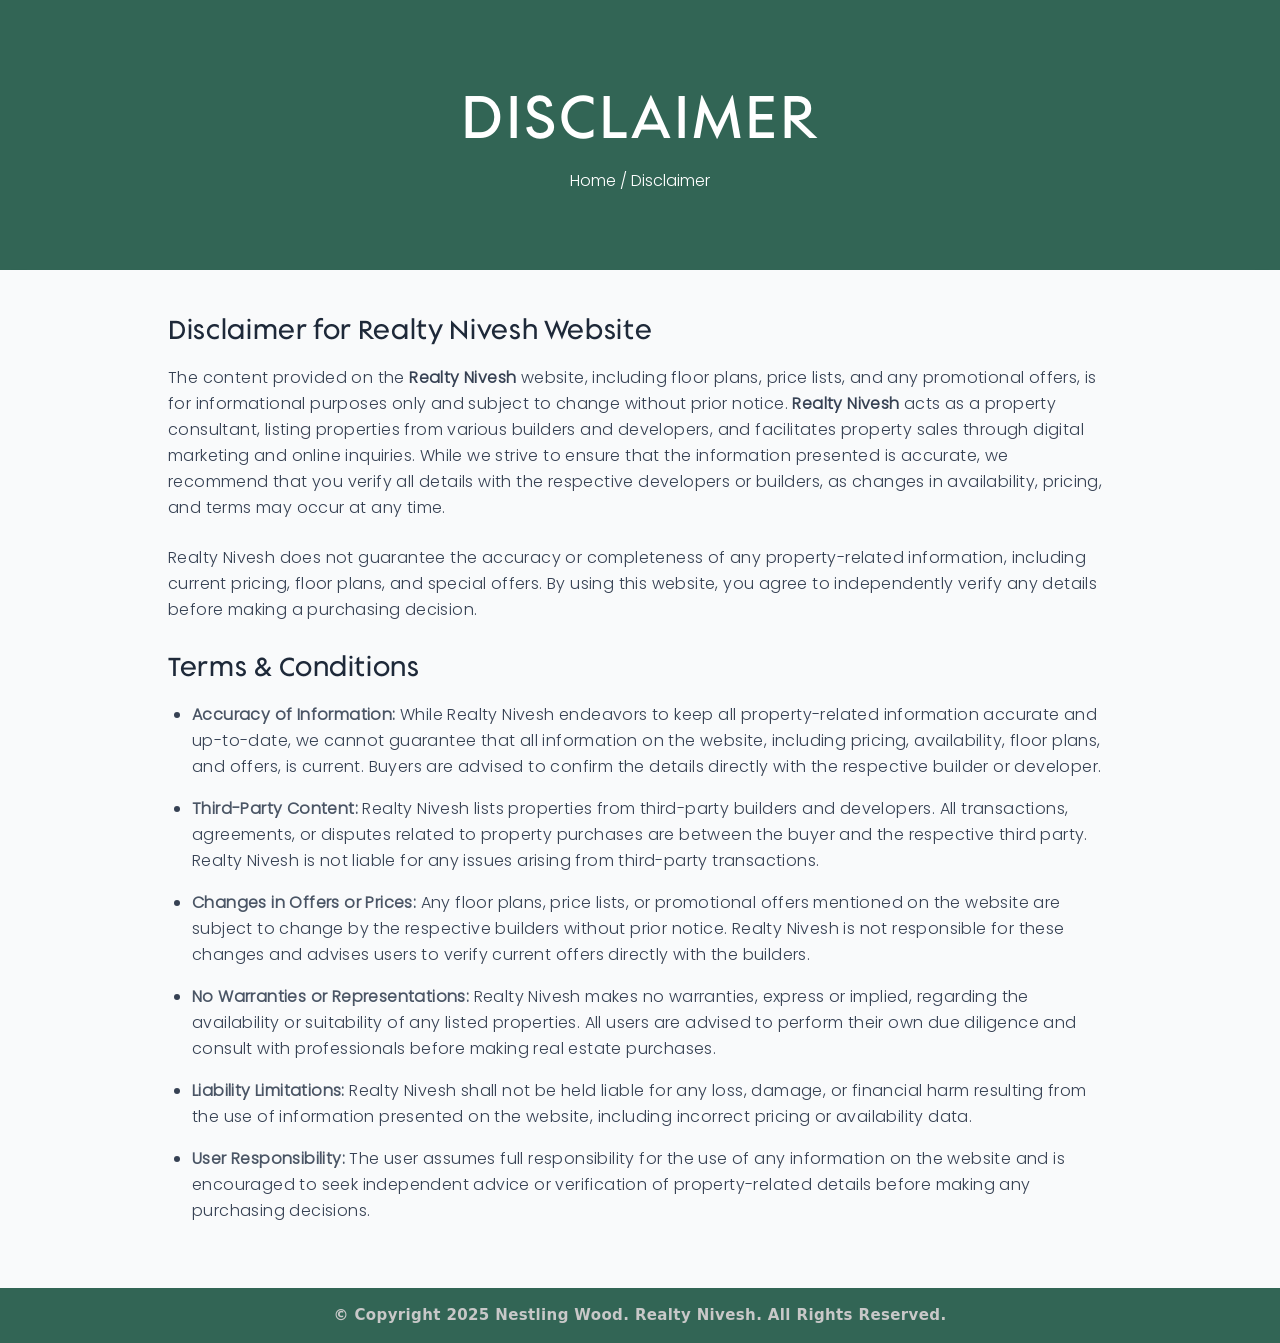
<file: disclaimer.html>
<!DOCTYPE html>
<html lang="en">
<head>
    <meta charset="UTF-8">
    <meta name="viewport" content="width=device-width, initial-scale=1.0">
    <link href="./src/output.css" rel="stylesheet">
    <link rel="stylesheet" href="./src/style.css">
    <title>Nestling Woods</title>
    <link rel="icon" type="image/nesting-woods-icon" href="./public/nestingFav.ico">

</head>
<body>
    <!-- header -->
    <header class="bg-theme text-white h-[20vh] md:h-[30vh] flex items-center justify-center">
      <div class="text-center">
          <h1 class="mx-3 py-2 text-[22px] bxxs:text-2xl xs:text-3xl cxs:text-4xl md:text-5xl lg:text-6xl font-supera600 uppercase tracking-wider">Disclaimer</h1>
          <nav class="mt-4">
              <ol class="flex justify-center space-x-1 xs:space-x-2 text-[9px] bxxs:text-[10px] cxs:text-xs md:text-sm lg:text-base font-poppins">
                  <li><a class="hover:underline" href="/">Home</a></li>
                  <li>/</li>
                  <li><a class="hover:underline capitalize" href="/disclaimer">disclaimer</a></li>
              </ol>
          </nav>
      </div>
    </header>
  
    <div class="w-full h-full bg-gray-50 shadow-lg">
      <div class="p-10 max-w-5xl mx-auto rounded-lg font-poppins">
          <h2 class="font-supera600 text-[26px] text-gray-800 mb-4 tracking-wide">Disclaimer for Realty Nivesh Website</h2>
          <p class="text-gray-700 text-base mb-6 leading-relaxed tracking-wide">
              The content provided on the <strong> Realty Nivesh</strong> website, including floor plans, price lists, and any promotional offers, is for informational purposes only and subject to change without prior notice.
              <strong>Realty Nivesh</strong> acts as a property consultant, listing properties from various builders and developers, and facilitates property sales through digital marketing and online inquiries. While we strive to ensure that
              the information presented is accurate, we recommend that you verify all details with the respective developers or builders, as changes in availability, pricing, and terms may occur at any time.
          </p>
          <p class="text-gray-700 text-base mb-6 leading-relaxed tracking-wide">
              Realty Nivesh does not guarantee the accuracy or completeness of any property-related information, including current pricing, floor plans, and special offers. By using this website, you agree to independently verify any details
              before making a purchasing decision.
          </p>
          <h3 class="font-supera600 text-[26px] text-gray-800 mb-4 tracking-wide">Terms &amp; Conditions</h3>
          <ul class="list-disc ml-6 space-y-4 text-gray-700 mb-6">
              <li class="leading-relaxed tracking-wide">
                  <strong class="font-semibold text-gray-600 mb-2">Accuracy of Information:</strong> While Realty Nivesh endeavors to keep all property-related information accurate and up-to-date, we cannot guarantee that all information on
                  the website, including pricing, availability, floor plans, and offers, is current. Buyers are advised to confirm the details directly with the respective builder or developer.
              </li>
              <li class="leading-relaxed tracking-wide">
                  <strong class="font-semibold text-gray-600 mb-2">Third-Party Content:</strong> Realty Nivesh lists properties from third-party builders and developers. All transactions, agreements, or disputes related to property purchases
                  are between the buyer and the respective third party. Realty Nivesh is not liable for any issues arising from third-party transactions.
              </li>
              <li class="leading-relaxed tracking-wide">
                  <strong class="font-semibold text-gray-600 mb-2">Changes in Offers or Prices:</strong> Any floor plans, price lists, or promotional offers mentioned on the website are subject to change by the respective builders without
                  prior notice. Realty Nivesh is not responsible for these changes and advises users to verify current offers directly with the builders.
              </li>
              <li class="leading-relaxed tracking-wide">
                  <strong class="font-semibold text-gray-600 mb-2">No Warranties or Representations:</strong> Realty Nivesh makes no warranties, express or implied, regarding the availability or suitability of any listed properties. All users
                  are advised to perform their own due diligence and consult with professionals before making real estate purchases.
              </li>
              <li class="leading-relaxed tracking-wide">
                  <strong class="font-semibold text-gray-600 mb-2">Liability Limitations:</strong> Realty Nivesh shall not be held liable for any loss, damage, or financial harm resulting from the use of information presented on the website,
                  including incorrect pricing or availability data.
              </li>
              <li class="leading-relaxed tracking-wide">
                  <strong class="font-semibold text-gray-600 mb-2">User Responsibility:</strong> The user assumes full responsibility for the use of any information on the website and is encouraged to seek independent advice or verification
                  of property-related details before making any purchasing decisions.
              </li>
          </ul>
      </div>
    </div>

    <footer class="bg-theme text-white py-4">
      <p class="text-center font-lato text-[#c8c8c8] tracking-wide font-bold text-[10px] cxs:text-[13px] sm:text-[10px] cmd:text-[13px] lg:text-[15px] capitalize">© Copyright 2025 Nestling Wood. Realty Nivesh. All Rights Reserved.</p>
    </footer>
  
  
</body>
<script src="./src/js/copyright.js"></script>
<script src="./src/js/scriptAmenities.js"></script>

</html>
</file>
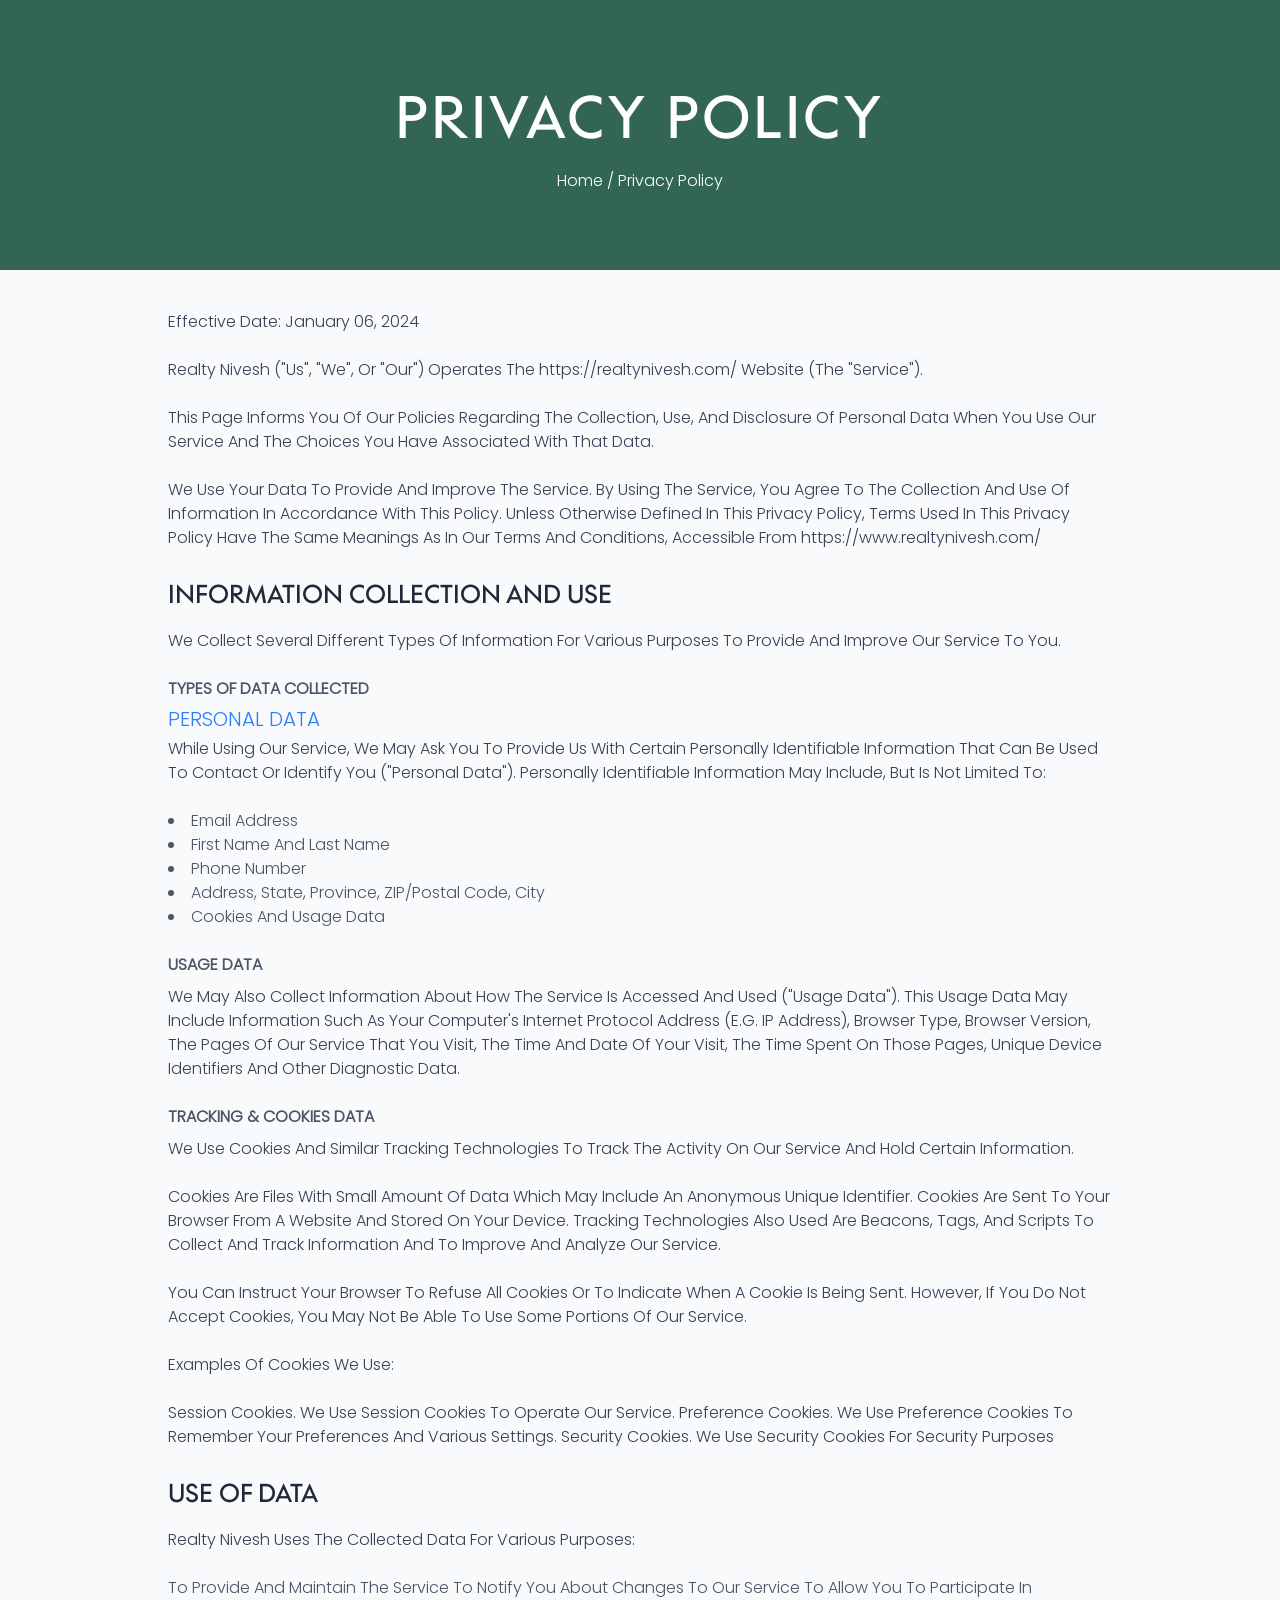
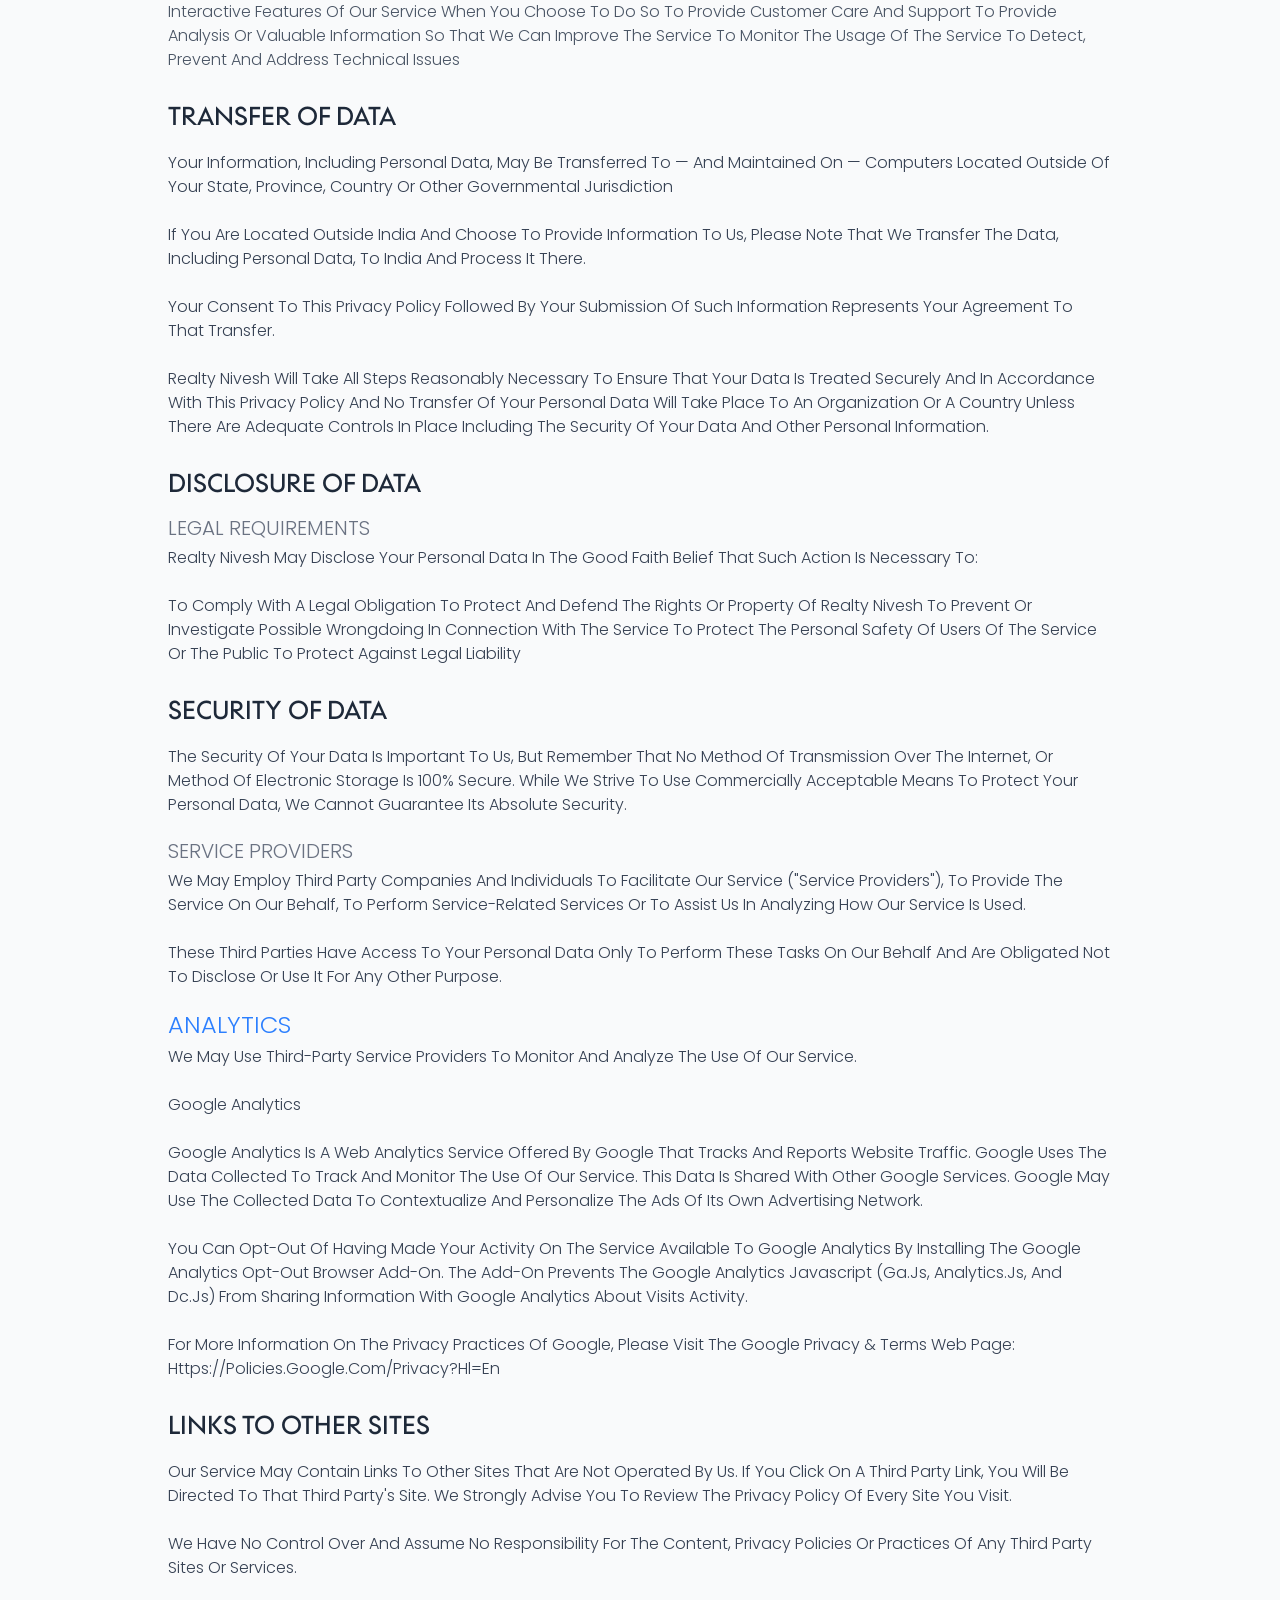
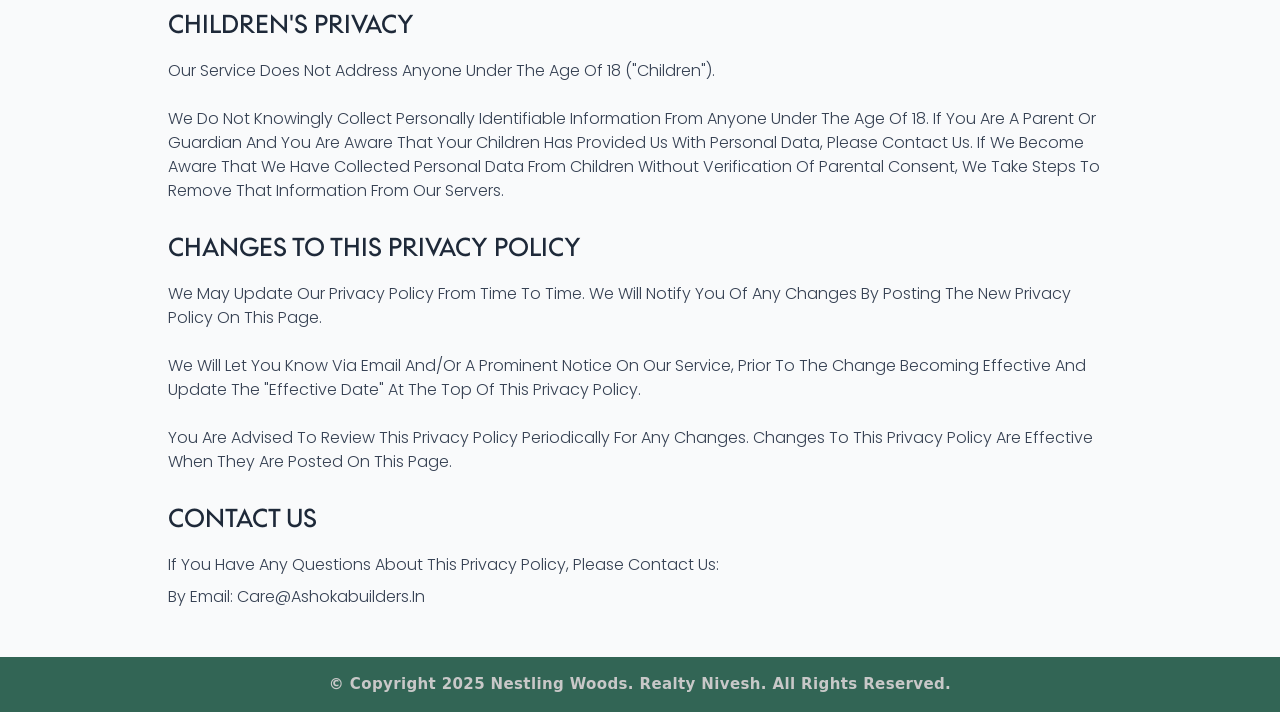
<file: privacy-policy.html>
<!DOCTYPE html>
<html lang="en">
<head>
    <meta charset="UTF-8">
    <meta name="viewport" content="width=device-width, initial-scale=1.0">
    <link href="./src/output.css" rel="stylesheet">
    <link rel="stylesheet" href="./src/style.css">
    <title>Nestling Woods</title>
    <link rel="icon" type="image/nesting-woods-icon" href="./public/nestingFav.ico">
</head>
<body>
    <!-- header -->
    <header class="bg-theme text-white h-[20vh] md:h-[30vh] flex items-center justify-center">
      <div class="text-center">
          <h1 class="mx-3 py-2 text-[22px] bxxs:text-2xl xs:text-3xl cxs:text-4xl md:text-5xl lg:text-6xl font-supera600 uppercase tracking-wider">Privacy Policy</h1>
          <nav class="mt-4">
              <ol class="flex justify-center space-x-1 xs:space-x-2 text-[9px] bxxs:text-[10px] cxs:text-xs md:text-sm lg:text-base font-poppins">
                  <li><a class="hover:underline" href="/">Home</a></li>
                  <li>/</li>
                  <li><a class="hover:underline capitalize" href="/privacy-policy">privacy policy</a></li>
              </ol>
          </nav>
      </div>
  </header>
  <div class="w-full h-full bg-gray-50 shadow-lg">
    <div class="p-10 max-w-5xl mx-auto rounded-lg font-poppins">
        <div class="terms-content">
            <p class="text-gray-700 text-base mb-6">Effective Date: January 06, 2024</p>
            <p class="text-gray-700 text-base mb-6">Realty Nivesh ("Us", "We", Or "Our") Operates The https://realtynivesh.com/ Website (The "Service").</p>
            <p class="text-gray-700 text-base mb-6">This Page Informs You Of Our Policies Regarding The Collection, Use, And Disclosure Of Personal Data When You Use Our Service And The Choices You Have Associated With That Data.</p>
            <p class="text-gray-700 text-base mb-6">
                We Use Your Data To Provide And Improve The Service. By Using The Service, You Agree To The Collection And Use Of Information In Accordance With This Policy. Unless Otherwise Defined In This Privacy Policy, Terms Used In
                This Privacy Policy Have The Same Meanings As In Our Terms And Conditions, Accessible From https://www.realtynivesh.com/
            </p>
            <h2 class="font-supera600 text-[26px] text-gray-800 mb-4">INFORMATION COLLECTION AND USE</h2>
            <p class="text-gray-700 text-base mb-6">We Collect Several Different Types Of Information For Various Purposes To Provide And Improve Our Service To You.</p>
            <h3 class="font-semibold text-gray-600 mb-2">TYPES OF DATA COLLECTED</h3>
            <h6 class="text-xl leading-[1] mb-2 text-blue-500 uppercase">PERSONAL DATA</h6>
            <p class="text-gray-700 mb-6">
                While Using Our Service, We May Ask You To Provide Us With Certain Personally Identifiable Information That Can Be Used To Contact Or Identify You ("Personal Data"). Personally Identifiable Information May Include, But Is
                Not Limited To:
            </p>
            <ul class="list-disc list-inside text-gray-600 mb-6">
                <li>Email Address</li>
                <li>First Name And Last Name</li>
                <li>Phone Number</li>
                <li>Address, State, Province, ZIP/Postal Code, City</li>
                <li>Cookies And Usage Data</li>
            </ul>
            <h3 class="font-semibold text-gray-600 mb-2">USAGE DATA</h3>
            <p class="text-gray-700 mb-6">
                We May Also Collect Information About How The Service Is Accessed And Used ("Usage Data"). This Usage Data May Include Information Such As Your Computer's Internet Protocol Address (E.G. IP Address), Browser Type, Browser
                Version, The Pages Of Our Service That You Visit, The Time And Date Of Your Visit, The Time Spent On Those Pages, Unique Device Identifiers And Other Diagnostic Data.
            </p>
            <h3 class="font-semibold text-gray-600 mb-2">TRACKING &amp; COOKIES DATA</h3>
            <p class="text-gray-700 mb-6">
                We Use Cookies And Similar Tracking Technologies To Track The Activity On Our Service And Hold Certain Information. <br />
                <br />
                Cookies Are Files With Small Amount Of Data Which May Include An Anonymous Unique Identifier. Cookies Are Sent To Your Browser From A Website And Stored On Your Device. Tracking Technologies Also Used Are Beacons, Tags, And
                Scripts To Collect And Track Information And To Improve And Analyze Our Service. <br />
                <br />
                You Can Instruct Your Browser To Refuse All Cookies Or To Indicate When A Cookie Is Being Sent. However, If You Do Not Accept Cookies, You May Not Be Able To Use Some Portions Of Our Service. <br />
                <br />
                Examples Of Cookies We Use: <br />
                <br />
                Session Cookies. We Use Session Cookies To Operate Our Service. Preference Cookies. We Use Preference Cookies To Remember Your Preferences And Various Settings. Security Cookies. We Use Security Cookies For Security Purposes
                <br />
            </p>
            <h2 class="font-supera600 text-[26px] text-gray-800 mb-4">USE OF DATA</h2>
            <p class="text-gray-700 mb-6">Realty Nivesh Uses The Collected Data For Various Purposes:</p>
            <p type="disc" class="list-disc list-inside text-gray-600 mb-6">
                To Provide And Maintain The Service To Notify You About Changes To Our Service To Allow You To Participate In Interactive Features Of Our Service When You Choose To Do So To Provide Customer Care And Support To Provide
                Analysis Or Valuable Information So That We Can Improve The Service To Monitor The Usage Of The Service To Detect, Prevent And Address Technical Issues
            </p>
            <h2 class="font-supera600 text-[26px] text-gray-800 mb-4">TRANSFER OF DATA</h2>
            <p class="text-gray-700 mb-6">Your Information, Including Personal Data, May Be Transferred To — And Maintained On — Computers Located Outside Of Your State, Province, Country Or Other Governmental Jurisdiction</p>
            <p class="text-gray-700 mb-6">If You Are Located Outside India And Choose To Provide Information To Us, Please Note That We Transfer The Data, Including Personal Data, To India And Process It There.</p>
            <p class="text-gray-700 mb-6">Your Consent To This Privacy Policy Followed By Your Submission Of Such Information Represents Your Agreement To That Transfer.</p>
            <p class="text-gray-700 mb-6">
                Realty Nivesh Will Take All Steps Reasonably Necessary To Ensure That Your Data Is Treated Securely And In Accordance With This Privacy Policy And No Transfer Of Your Personal Data Will Take Place To An Organization Or A
                Country Unless There Are Adequate Controls In Place Including The Security Of Your Data And Other Personal Information.
            </p>
            <h2 class="font-supera600 text-[26px] text-gray-800 mb-4">DISCLOSURE OF DATA</h2>
            <h6 class="text-xl leading-[1] mb-2 text-gray-500 uppercase">LEGAL REQUIREMENTS</h6>
            <p class="text-gray-700 mb-6">Realty Nivesh May Disclose Your Personal Data In The Good Faith Belief That Such Action Is Necessary To:</p>
            <p class="text-gray-700 mb-6">
                To Comply With A Legal Obligation To Protect And Defend The Rights Or Property Of Realty Nivesh To Prevent Or Investigate Possible Wrongdoing In Connection With The Service To Protect The Personal Safety Of Users Of The
                Service Or The Public To Protect Against Legal Liability
            </p>
            <h2 class="font-supera600 text-[26px] text-gray-800 mb-4">SECURITY OF DATA</h2>
            <p class="text-gray-700 mb-6">
                The Security Of Your Data Is Important To Us, But Remember That No Method Of Transmission Over The Internet, Or Method Of Electronic Storage Is 100% Secure. While We Strive To Use Commercially Acceptable Means To Protect
                Your Personal Data, We Cannot Guarantee Its Absolute Security.
            </p>
            <h6 class="text-xl leading-[1] mb-2 text-gray-500">SERVICE PROVIDERS</h6>
            <p class="text-gray-700 mb-6">
                We May Employ Third Party Companies And Individuals To Facilitate Our Service ("Service Providers"), To Provide The Service On Our Behalf, To Perform Service-Related Services Or To Assist Us In Analyzing How Our Service Is
                Used.
            </p>
            <p class="text-gray-700 mb-6">These Third Parties Have Access To Your Personal Data Only To Perform These Tasks On Our Behalf And Are Obligated Not To Disclose Or Use It For Any Other Purpose.</p>
            <h6 class="text-2xl leading-[1] mb-2 text-blue-500 uppercase">ANALYTICS</h6>
            <p class="text-gray-700 mb-6">We May Use Third-Party Service Providers To Monitor And Analyze The Use Of Our Service.</p>
            <p class="text-gray-700 mb-6">Google Analytics</p>
            <p class="text-gray-700 mb-6">
                Google Analytics Is A Web Analytics Service Offered By Google That Tracks And Reports Website Traffic. Google Uses The Data Collected To Track And Monitor The Use Of Our Service. This Data Is Shared With Other Google
                Services. Google May Use The Collected Data To Contextualize And Personalize The Ads Of Its Own Advertising Network.
            </p>
            <p class="text-gray-700 mb-6">
                You Can Opt-Out Of Having Made Your Activity On The Service Available To Google Analytics By Installing The Google Analytics Opt-Out Browser Add-On. The Add-On Prevents The Google Analytics Javascript (Ga.Js, Analytics.Js,
                And Dc.Js) From Sharing Information With Google Analytics About Visits Activity.
            </p>
            <p class="text-gray-700 mb-6">For More Information On The Privacy Practices Of Google, Please Visit The Google Privacy &amp; Terms Web Page: Https://Policies.Google.Com/Privacy?Hl=En</p>
            <h2 class="font-supera600 text-[26px] text-gray-800 mb-4">LINKS TO OTHER SITES</h2>
            <p class="text-gray-700 mb-6">
                Our Service May Contain Links To Other Sites That Are Not Operated By Us. If You Click On A Third Party Link, You Will Be Directed To That Third Party's Site. We Strongly Advise You To Review The Privacy Policy Of Every Site
                You Visit.
            </p>
            <p class="text-gray-700 mb-6">We Have No Control Over And Assume No Responsibility For The Content, Privacy Policies Or Practices Of Any Third Party Sites Or Services.</p>
            <h2 class="font-supera600 text-[26px] text-gray-800 mb-4">CHILDREN'S PRIVACY</h2>
            <p class="text-gray-700 mb-6">Our Service Does Not Address Anyone Under The Age Of 18 ("Children").</p>
            <p class="text-gray-700 mb-6">
                We Do Not Knowingly Collect Personally Identifiable Information From Anyone Under The Age Of 18. If You Are A Parent Or Guardian And You Are Aware That Your Children Has Provided Us With Personal Data, Please Contact Us. If
                We Become Aware That We Have Collected Personal Data From Children Without Verification Of Parental Consent, We Take Steps To Remove That Information From Our Servers.
            </p>
            <h2 class="font-supera600 text-[26px] text-gray-800 mb-4">CHANGES TO THIS PRIVACY POLICY</h2>
            <p class="text-gray-700 mb-6">We May Update Our Privacy Policy From Time To Time. We Will Notify You Of Any Changes By Posting The New Privacy Policy On This Page.</p>
            <p class="text-gray-700 mb-6">We Will Let You Know Via Email And/Or A Prominent Notice On Our Service, Prior To The Change Becoming Effective And Update The "Effective Date" At The Top Of This Privacy Policy.</p>
            <p class="text-gray-700 mb-6">You Are Advised To Review This Privacy Policy Periodically For Any Changes. Changes To This Privacy Policy Are Effective When They Are Posted On This Page.</p>
            <h2 class="font-supera600 text-[26px] text-gray-800 mb-4">CONTACT US</h2>
            <p class="text-gray-700 mb-2">If You Have Any Questions About This Privacy Policy, Please Contact Us:</p>
            <p class="text-gray-700 mb-2">By Email: Care@Ashokabuilders.In</p>
        </div>
    </div>
</div>
<footer class="bg-theme text-white py-4">
  <p class="text-center font-lato text-[#c8c8c8] tracking-wide font-bold text-[10px] cxs:text-[13px] sm:text-[10px] cmd:text-[13px] lg:text-[15px] capitalize">© Copyright 2025 Nestling Woods. Realty Nivesh. All Rights Reserved.</p>
</footer>

  
</body>
<script src="./src/js/scriptAmenities.js"></script>
<script src="./src/js/copyright.js"></script>

</html>
</file>
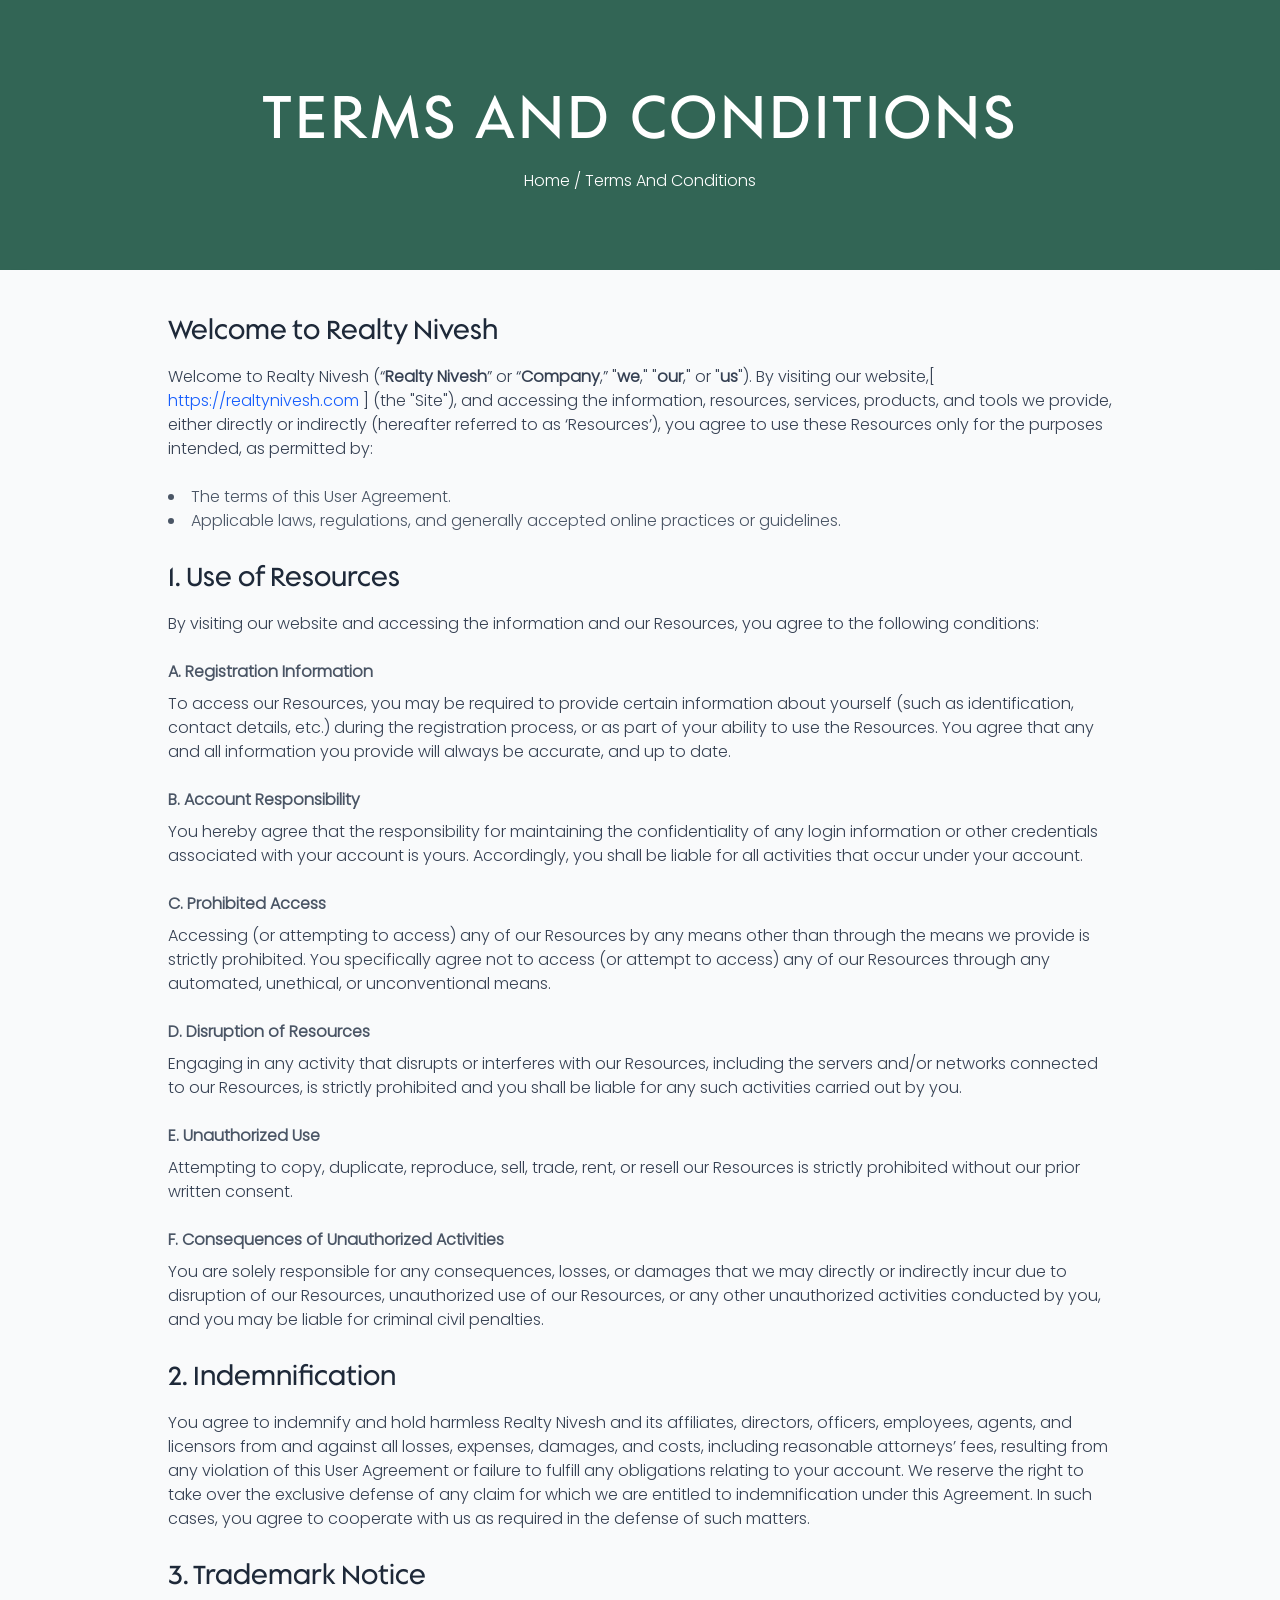
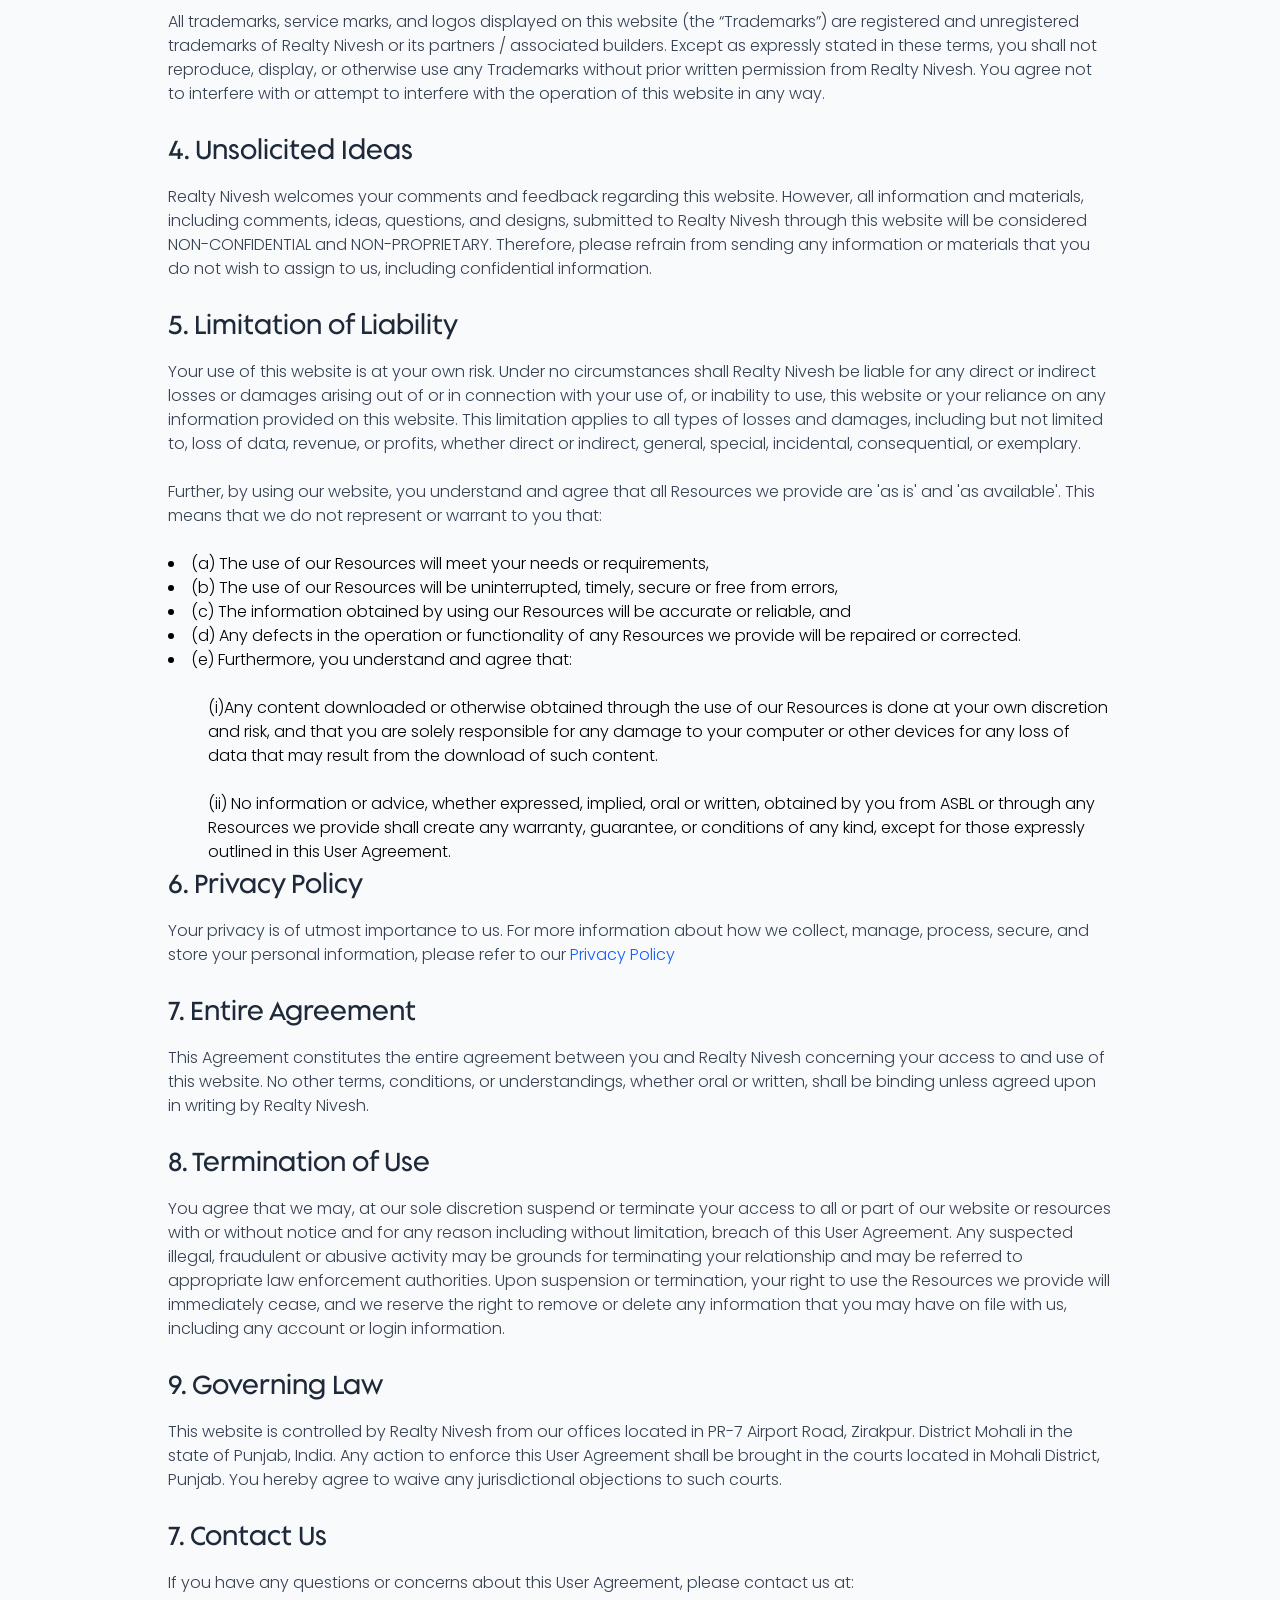
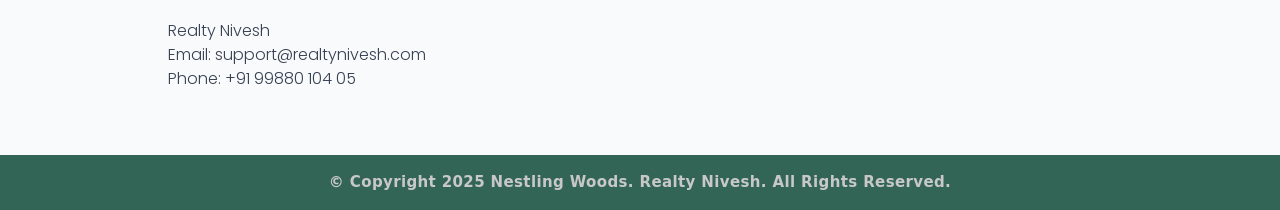
<file: terms-and-conditions.html>
<!DOCTYPE html>
<html lang="en">
<head>
    <meta charset="UTF-8">
    <meta name="viewport" content="width=device-width, initial-scale=1.0">
    <link href="./src/output.css" rel="stylesheet">
    <link rel="stylesheet" href="./src/style.css">
    <title>Nestling Woods</title>
    <link rel="icon" type="image/nesting-woods-icon" href="./public/nestingFav.ico">

</head>
<body>
    <!-- header -->
    <header class="bg-theme text-white h-[20vh] md:h-[30vh] flex items-center justify-center">
      <div class="text-center">
          <h1 class="mx-3 py-2 text-[22px] bxxs:text-2xl xs:text-3xl cxs:text-4xl md:text-5xl lg:text-6xl font-supera600 uppercase tracking-wider">Terms and Conditions</h1>
          <nav class="mt-4">
              <ol class="flex justify-center space-x-1 xs:space-x-2 text-[9px] bxxs:text-[10px] cxs:text-xs md:text-sm lg:text-base font-poppins">
                  <li><a class="hover:underline" href="/">Home</a></li>
                  <li>/</li>
                  <li><a class="hover:underline capitalize" href="/terms-and-conditions">terms and conditions</a></li>
              </ol>
          </nav>
      </div>
  </header>
  <div class="w-full h-full bg-gray-50 shadow-lg">
    <div class="p-10 max-w-5xl mx-auto rounded-lg font-poppins">
        <div class="terms-content">
            <h2 class="font-supera600 text-[26px] text-gray-800 mb-4">Welcome to Realty Nivesh</h2>
            <p class="text-gray-700 text-base mb-6">Welcome to Realty Nivesh (“<b>Realty Nivesh</b>” or “<b>Company</b>,” "<b>we</b>," "<b>our</b>," or "<b>us</b>"). By visiting our website,[<a target="_blank" class="text-blue-600 hover:underline" href="https://realtynivesh.com"> https://realtynivesh.com </a>] (the "Site"), and accessing the information, resources, services, products, and tools we provide, either directly or indirectly (hereafter referred to as ‘Resources’), you agree to use these Resources only for the purposes intended, as permitted by:</p>
            <ul class="list-disc list-inside text-gray-600 mb-6">
                <li>The terms of this User Agreement.</li>
                <li>Applicable laws, regulations, and generally accepted online practices or guidelines.</li>
            </ul>
            <h2 class="font-supera600 text-[26px] text-gray-800 mb-4">1. Use of Resources</h2>
            <p class="text-gray-700 mb-6">By visiting our website and accessing the information and our Resources, you agree to the following conditions:</p>
            <h3 class="font-semibold text-gray-600 mb-2">A. Registration Information</h3>
            <p class="text-gray-700 mb-6">To access our Resources, you may be required to provide certain information about yourself (such as identification, contact details, etc.) during the registration process, or as part of your ability to use the Resources. You agree that any and all information you provide will always be accurate, and up to date.</p>
            <h3 class="font-semibold text-gray-600 mb-2">B. Account Responsibility</h3>
            <p class="text-gray-700 mb-6">You hereby agree that the responsibility for maintaining the confidentiality of any login information or other credentials associated with your account is yours. Accordingly, you shall be liable for all activities that occur under your account.</p>
            <h3 class="font-semibold text-gray-600 mb-2">C. Prohibited Access</h3>
            <p class="text-gray-700 mb-6">Accessing (or attempting to access) any of our Resources by any means other than through the means we provide is strictly prohibited. You specifically agree not to access (or attempt to access) any of our Resources through any automated, unethical, or unconventional means.</p>
            <h3 class="font-semibold text-gray-600 mb-2">D. Disruption of Resources</h3>
            <p class="text-gray-700 mb-6">Engaging in any activity that disrupts or interferes with our Resources, including the servers and/or networks connected to our Resources, is strictly prohibited and you shall be liable for any such activities carried out by you.</p>
            <h3 class="font-semibold text-gray-600 mb-2">E. Unauthorized Use</h3>
            <p class="text-gray-700 mb-6">Attempting to copy, duplicate, reproduce, sell, trade, rent, or resell our Resources is strictly prohibited without our prior written consent.</p>
            <h3 class="font-semibold text-gray-600 mb-2">F. Consequences of Unauthorized Activities</h3>
            <p class="text-gray-700 mb-6">You are solely responsible for any consequences, losses, or damages that we may directly or indirectly incur due to disruption of our Resources, unauthorized use of our Resources, or any other unauthorized activities conducted by you, and you may be liable for criminal civil penalties.</p>
            <h2 class="font-supera600 text-[26px] text-gray-800 mb-4">2. Indemnification</h2>
            <p class="text-gray-700 mb-6">You agree to indemnify and hold harmless Realty Nivesh and its affiliates, directors, officers, employees, agents, and licensors from and against all losses, expenses, damages, and costs, including reasonable attorneys’ fees, resulting from any violation of this User Agreement or failure to fulfill any obligations relating to your account. We reserve the right to take over the exclusive defense of any claim for which we are entitled to indemnification under this Agreement. In such cases, you agree to cooperate with us as required in the defense of such matters.</p>
            <h2 class="font-supera600 text-[26px] text-gray-800 mb-4">3. Trademark Notice</h2>
            <p class="text-gray-700 mb-6">All trademarks, service marks, and logos displayed on this website (the “Trademarks”) are registered and unregistered trademarks of Realty Nivesh or its partners / associated builders. Except as expressly stated in these terms, you shall not reproduce, display, or otherwise use any Trademarks without prior written permission from Realty Nivesh. You agree not to interfere with or attempt to interfere with the operation of this website in any way.</p>
            <h2 class="font-supera600 text-[26px] text-gray-800 mb-4">4. Unsolicited Ideas</h2>
            <p class="text-gray-700 mb-6">Realty Nivesh welcomes your comments and feedback regarding this website. However, all information and materials, including comments, ideas, questions, and designs, submitted to Realty Nivesh through this website will be considered NON-CONFIDENTIAL and NON-PROPRIETARY. Therefore, please refrain from sending any information or materials that you do not wish to assign to us, including confidential information.</p>
            <h2 class="font-supera600 text-[26px] text-gray-800 mb-4">5. Limitation of Liability</h2>
            <p class="text-gray-700 mb-6">Your use of this website is at your own risk. Under no circumstances shall Realty Nivesh be liable for any direct or indirect losses or damages arising out of or in connection with your use of, or inability to use, this website or your reliance on any information provided on this website. This limitation applies to all types of losses and damages, including but not limited to, loss of data, revenue, or profits, whether direct or indirect, general, special, incidental, consequential, or exemplary.</p>
            <p class="text-gray-700 mb-6">Further, by using our website, you understand and agree that all Resources we provide are 'as is' and 'as available'. This means that we do not represent or warrant to you that:
            <ul class="list-disc list-inside">
                <li>(a) The use of our Resources will meet your needs or requirements,</li>
                <li>(b) The use of our Resources will be uninterrupted, timely, secure or free from errors,</li>
                <li>(c) The information obtained by using our Resources will be accurate or reliable, and</li>
                <li>(d) Any defects in the operation or functionality of any Resources we provide will be repaired or corrected.</li>
                <li>(e) Furthermore, you understand and agree that:<ul class="ml-10 flex flex-col gap-y-6 mt-6">
                        <li>(i)Any content downloaded or otherwise obtained through the use of our Resources is done at your own discretion and risk, and that you are solely responsible for any damage to your computer or other devices for any loss of data that may result from the download of such content.</li>
                        <li>(ii) No information or advice, whether expressed, implied, oral or written, obtained by you from ASBL or through any Resources we provide shall create any warranty, guarantee, or conditions of any kind, except for those expressly outlined in this User Agreement.</li>
                    </ul>
                </li>
            </ul>
            </p>
            <h2 class="font-supera600 text-[26px] text-gray-800 mb-4">6. Privacy Policy</h2>
            <p class="text-gray-700 mb-6">Your privacy is of utmost importance to us. For more information about how we collect, manage, process, secure, and store your personal information, please refer to our <a class="text-blue-600 hover:underline" href="/privacy-policy"> Privacy Policy </a></p>
            <h2 class="font-supera600 text-[26px] text-gray-800 mb-4">7. Entire Agreement</h2>
            <p class="text-gray-700 mb-6">This Agreement constitutes the entire agreement between you and Realty Nivesh concerning your access to and use of this website. No other terms, conditions, or understandings, whether oral or written, shall be binding unless agreed upon in writing by Realty Nivesh.</p>
            <h2 class="font-supera600 text-[26px] text-gray-800 mb-4">8. Termination of Use</h2>
            <p class="text-gray-700 mb-6">You agree that we may, at our sole discretion suspend or terminate your access to all or part of our website or resources with or without notice and for any reason including without limitation, breach of this User Agreement. Any suspected illegal, fraudulent or abusive activity may be grounds for terminating your relationship and may be referred to appropriate law enforcement authorities. Upon suspension or termination, your right to use the Resources we provide will immediately cease, and we reserve the right to remove or delete any information that you may have on file with us, including any account or login information.</p>
            <h2 class="font-supera600 text-[26px] text-gray-800 mb-4">9. Governing Law</h2>
            <p class="text-gray-700 mb-6">This website is controlled by Realty Nivesh from our offices located in PR-7 Airport Road, Zirakpur. District Mohali in the state of Punjab, India. Any action to enforce this User Agreement shall be brought in the courts located in Mohali District, Punjab. You hereby agree to waive any jurisdictional objections to such courts.</p>
            <h2 class="font-supera600 text-[26px] text-gray-800 mb-4">7. Contact Us</h2>
            <p class="text-gray-700 mb-6">If you have any questions or concerns about this User Agreement, please contact us at:</p>
            <p class="text-gray-700 mb-6">Realty Nivesh<br>Email: support@realtynivesh.com<br>Phone: +91 99880 104 05<br></p>
        </div>
    </div>
</div>
<footer class="bg-theme text-white py-4">
  <p class="text-center font-lato text-[#c8c8c8] tracking-wide font-bold text-[10px] cxs:text-[13px] sm:text-[10px] cmd:text-[13px] lg:text-[15px] capitalize">© Copyright 2025 Nestling Woods. Realty Nivesh. All Rights Reserved.</p>
</footer>

</body>
<script src="./src/js/scriptAmenities.js"></script>
<script src="./src/js/copyright.js"></script>

</html>
</file>
<file: src/style.css>
* {
  /* Webkit scrollbar styles */
  ::-webkit-scrollbar {
    width: 8px;
    height: 8px;
  }
  ::-webkit-scrollbar-track {
    background: transparent;
    border-radius: 15px;
  }
  ::-webkit-scrollbar-thumb {
    background: #888;
    border-radius: 15px;
  }
  ::-webkit-scrollbar-thumb:hover {
    background: #555;
  }
  /* Firefox scrollbar styles */
  
}

body {
  scrollbar-gutter: stable;
}

* {
  scrollbar-width: thin;
  scrollbar-color: #183b30 transparent;
}
/* Header transition styles */
  header {
    transition: all 0.3s ease-in-out;
  }
  
  .header-scrolled {
    background-color: #183b30;
    padding-top: 0.75rem !important; /* py-3 */
    padding-bottom: 0.75rem !important;
  }
  
  /* Navigation link hover effect */
  .nav-link {
    position: relative;
  }
  
  .nav-link::after {
    content: '';
    position: absolute;
    width: 0;
    height: 2px;
    bottom: -4px;
    left: 0;
    background-color: #ffffff;
    transition: width 0.3s ease-in-out;
  }
  
  .nav-link:hover::after {
    width: 100%;
  }
 
  
  .faq-answer {
    max-height: 0;
    overflow: hidden;
    opacity: 0;
    transition: max-height 0.4s ease-in-out, opacity 0.3s ease-in-out;
  }
  
  .faq-answer.active {
    max-height: 200px;
    opacity: 1;
  }
  
  /* Updated plus/minus icon styles */
  .plus-minus-icon {
    position: relative;
    width: 16px;
    height: 16px;
  }
  
  .plus-minus-icon::before,
  .plus-minus-icon::after {
    content: '';
    position: absolute;
    background-color: #4B5563;
    transition: transform 0.3s ease;
  }
  
  .plus-minus-icon::before {
    width: 2px;
    height: 16px;
    left: 50%;
    transform: translateX(-50%);
  }
  
  .plus-minus-icon::after {
    width: 16px;
    height: 2px;
    top: 50%;
    transform: translateY(-50%);
  }
  
  .plus-minus-icon.active::before {
    transform: translateX(-50%) rotate(90deg);
  }
  
  /* Ensure center div remains static */
  .static-center {
    position: relative;
    z-index: 10;
  }

  .myBG{
    background: url("../public/about_us_main.png") no-repeat center/cover;
  }

  
  @media (max-width: 1024px) {
    .myBG {
    background: url("../public/about_us_mob.png") no-repeat center/cover;
    /* background-size: 105%; */
    }
}

  

  .bg-mock-big{
    background-image: url("../public/mock_big.webp");
  }
  .bg-backgroud-theme-local, .bg-transparent-local{
    background-image: url("../public/themebgimg.webp");
  }

  @media (max-width:1024px) {
    .bg-mock-big{
      background: none;
    }
  }


  @media (max-width:575px) {
    .bg-mock-big{
      background: none;
    }
  }

  @media (max-width:1024px) {
    .bg-footer-mob{
      background: url("../public/footer_mob_bg.png");
      background-repeat: no-repeat;
      background-size: cover;
    }

  }
  @media (min-width:1024px) {
    .bg-footer-lg{
      background: url("../public/footerbg.png");
      background-repeat: no-repeat;
      background-size: cover;
    }
  }


  .tab {
    color: #666; /* Faded color for inactive tabs */
    transition: color 0.3s ease;
  }
  .tab.active {
    color: #27594F; /* Black color for active tab */
  }
  /* Mobile styles */
  @media screen and (max-width: 769px) {
    .tab {
      background-color: #e5e5e5;
      transition: color 0.3s ease;
      color: #27594F;
    }
    
    .tab.active {
      background-color: #27594F;
      color: #fff;
      transition: color 0.3s ease;
      border-bottom: 2px solid #fff; /* Adding an underline for active tab */
      /* Alternative: You could use opacity or a different highlight method */
    }
  }

  .mega-menu-highlight {
    /* font-size: 18px; */
    font-weight: 700;
  }

  .slide-transition {
    transition: opacity 0.5s ease-in-out;
  }
  .slide-hidden {
    opacity: 0;
  }
  .slide-visible {
    opacity: 1;
  }

  .bg-GIT-local{
    background-image: url("../public/getintouchMoblie.png");
  }
  .inputBgblur{
    background-color: #00000080;
    backdrop-filter: blur(4px);
  }

  @keyframes upDown {
    0%, 100% {
      transform: translateY(0);
    }
    50% {
      transform: translateY(-20px); /* Adjust this value as needed */
    }
  }
  
  .animate-moveUpDown {
    animation: upDown 3s infinite ease-in-out; /* 3s is the duration; adjust as needed */
  }
  
  .submenu-container {
    overflow: hidden;
    transition: height 0.3s ease, opacity 0.3s ease;
    height: 0;
    opacity: 0;
  }

  li.open > .header {
    margin-bottom: 1.25rem; /* equivalent to mb-5 in Tailwind */
  }

  #menuTrigger {
    transition: transform 0.6s cubic-bezier(0.68, -0.6, 0.32, 1.6);
    will-change: transform;
  }
  #menuTrigger.active {
    transform: rotate(135deg);
  }
  
  #radialMenu {
    opacity: 0;
    transition: opacity 0.8s ease;
    will-change: opacity;
  }
  #radialMenu.active {
    opacity: 1;
  }
  
  #radialMenu a {
    will-change: transform, opacity;
  }

  #slider {
    opacity: 1;
    transition: opacity 1s ease-in-out;
}

.slider-content {
    transition: opacity 1s ease-in-out;
    opacity: 1;
}

/* Instead of making it disappear instantly, we give a smooth effect */
#slider .fade-out {
    opacity: 0.5;
}


  .controls {
    margin-top: 10px;
  }
  .controls button {
    padding: 5px 10px;
    margin: 0 5px;
  }

  h4 {
    font-feature-settings: "tnum";
    font-variant-numeric: tabular-nums;
    will-change: contents;
    backface-visibility: hidden;
}

  @keyframes upDown {
      0%, 100% {
        transform: translateY(0);
      }
      50% {
        transform: translateY(-20px); /* Adjust this value as needed */
      }
    }
    
    .animate-moveUpDown {
      animation: upDown 3s infinite ease-in-out; /* 3s is the duration; adjust as needed */
    }

    .rfm-marquee-container {
      overflow-x: hidden;
      display: flex;
      flex-direction: row;
      position: relative;
      width: var(--width);
      transform: var(--transform);
    }
    .rfm-marquee-container:hover div {
      animation-play-state: var(--pause-on-hover);
    }
    .rfm-marquee-container:active div {
      animation-play-state: var(--pause-on-click);
    }
    
    .rfm-overlay {
      position: absolute;
      width: 100%;
      height: 100%;
    }
    .rfm-overlay::before, .rfm-overlay::after {
      background: linear-gradient(to right, var(--gradient-color), rgba(255, 255, 255, 0));
      content: "";
      height: 100%;
      position: absolute;
      width: var(--gradient-width);
      z-index: 2;
      pointer-events: none;
      touch-action: none;
    }
    .rfm-overlay::after {
      right: 0;
      top: 0;
      transform: rotateZ(180deg);
    }
    .rfm-overlay::before {
      left: 0;
      top: 0;
    }
    
    .rfm-marquee {
      flex: 0 0 auto;
      min-width: var(--min-width);
      z-index: 1;
      display: flex;
      flex-direction: row;
      align-items: center;
      animation: scroll var(--duration) linear var(--delay) var(--iteration-count);
      animation-play-state: var(--play);
      animation-delay: var(--delay);
      animation-direction: var(--direction);
    }
    @keyframes scroll {
      0% {
        transform: translateX(0%);
      }
      100% {
        transform: translateX(-100%);
      }
    }
    
    .rfm-initial-child-container {
      flex: 0 0 auto;
      display: flex;
      min-width: auto;
      flex-direction: row;
      align-items: center;
    }
    
    .rfm-child {
      transform: var(--transform);
    }
    .offer-outlined-text {
      color: transparent;
      background-size: cover;
      background-clip: text !important;
      -webkit-text-fill-color: transparent !important;
      -webkit-text-stroke: 0.8px rgba(39, 39, 39, 9);
    }

    @keyframes bannerAnimation {
      0% {
          opacity: 1;
          transform: translateX(-150%) rotate(-5deg);
      }
      20% {
        opacity: 1;
        transform: translateX(0) rotate(0deg);
    }
      60% {
          opacity: 1;
          transform: translateX(0) rotate(0deg);

      }
      100% {
          opacity: 0;
          transform: translateX(-150%) rotate(-5deg);

      }
  }
  
  .animated-banner {
      animation: bannerAnimation 4s ease-in-out infinite;
  }

  @keyframes modalSlideIn {
    from {
      opacity: 0;
      transform: translateY(-40px);
    }
    to {
      opacity: 1;
      transform: translateY(0);
    }
  }


  .modal-enquiry-form {
    animation: modalSlideIn 0.4s cubic-bezier(0.25, 0.46, 0.45, 0.94) forwards;
    /* Add these transitions for future interactions */
    transition: 
      transform 0.3s ease-out,
      opacity 0.3s ease-out;
  }
  
  /* Optional: Add closing animation */
  @keyframes modalSlideOut {
    from {
      opacity: 1;
      transform: translateY(0);
    }
    to {
      opacity: 0;
      transform: translateY(-40px);
    }
  }

  /* plans css start */
  .bg-subHeader-local{
    background: url("../public/subHeaderBgimg.webp");
    background-position: bottom;
    background-repeat: no-repeat;
    background-size: cover;
  }

  .bg-amennities{
    background: url("../public/amenitiesHero.png");
    background-position: bottom;
    background-repeat: no-repeat;
    background-size: cover;
  }

  .bg-gallery{
    background: url("../public/galleryHero.webp");
    background-position: bottom;
    background-repeat: no-repeat;
    background-size: cover;
  }

  .bg-price{
    background: url("../public/priceHero.webp");
    background-position: bottom;
    background-repeat: no-repeat;
    background-size: cover;
  }

  .bg-plan{
    background: url("../public/planHero.png");
    background-position: bottom;
    background-repeat: no-repeat;
    background-size: cover;
  }

  .bg-spec{
    background: url("../public/specHero.webp");
    background-position: bottom;
    background-repeat: no-repeat;
    background-size: cover;
  }

  .section-gap {
    margin-top: 30px;
  }
  @media (min-width: 769px) {
  
    .section-gap {
      margin-top: 50px;
    }
  }
  @media (min-width: 1024px) {
  
    .section-gap {
      margin-top: 60px;
    }
  }
  .section-gap-inner {
    padding-top: 30px;
  }
  @media (min-width: 769px) {
  
    .section-gap-inner {
      padding-top: 50px;
    }
  }
  @media (min-width: 1024px) {
  
    .section-gap-inner {
      padding-top: 60px;
    }
  }


  @media (min-width:456px) {
    .bg-siteplan-local{
      background: url("../public/siteplanbg.svg");
      background-repeat: no-repeat;
      background-size: cover;
    }
  }

  .bg-location-map{
    background: url("../public/locationHero.png");
    background-repeat: no-repeat;
    background-size: cover;
  }

  @media (min-width: 1024px) {

    .lg\:container {
      width: 100%;
    }
  
    @media (min-width: 380px) {
  
      .lg\:container {
        max-width: 380px;
      }
    }
  
    @media (min-width: 410px) {
  
      .lg\:container {
        max-width: 410px;
      }
    }
  
    @media (min-width: 425px) {
  
      .lg\:container {
        max-width: 425px;
      }
    }
  
    @media (min-width: 500px) {
  
      .lg\:container {
        max-width: 500px;
      }
    }
  
    @media (min-width: 591px) {
  
      .lg\:container {
        max-width: 591px;
      }
    }
  
    @media (min-width: 640px) {
  
      .lg\:container {
        max-width: 640px;
      }
    }
  
    @media (min-width: 769px) {
  
      .lg\:container {
        max-width: 769px;
      }
    }
  
    @media (min-width: 888px) {
  
      .lg\:container {
        max-width: 888px;
      }
    }
  
    @media (min-width: 1024px) {
  
      .lg\:container {
        max-width: 1024px;
      }
    }
  
    @media (min-width: 1280px) {
  
      .lg\:container {
        max-width: 1280px;
      }
    }
  
    @media (min-width: 1360px) {
  
      .lg\:container {
        max-width: 1360px;
      }
    }
  
    @media (min-width: 1441px) {
  
      .lg\:container {
        max-width: 1441px;
      }
    }
  }
  
  @media (min-width: 1280px) {
  
    .xl\:container {
      width: 100%;
    }
  
    @media (min-width: 380px) {
  
      .xl\:container {
        max-width: 380px;
      }
    }
  
    @media (min-width: 410px) {
  
      .xl\:container {
        max-width: 410px;
      }
    }
  
    @media (min-width: 425px) {
  
      .xl\:container {
        max-width: 425px;
      }
    }
  
    @media (min-width: 500px) {
  
      .xl\:container {
        max-width: 500px;
      }
    }
  
    @media (min-width: 591px) {
  
      .xl\:container {
        max-width: 591px;
      }
    }
  
    @media (min-width: 640px) {
  
      .xl\:container {
        max-width: 640px;
      }
    }
  
    @media (min-width: 769px) {
  
      .xl\:container {
        max-width: 769px;
      }
    }
  
    @media (min-width: 888px) {
  
      .xl\:container {
        max-width: 888px;
      }
    }
  
    @media (min-width: 1024px) {
  
      .xl\:container {
        max-width: 1024px;
      }
    }
  
    @media (min-width: 1280px) {
  
      .xl\:container {
        max-width: 1280px;
      }
    }
  
    @media (min-width: 1360px) {
  
      .xl\:container {
        max-width: 1360px;
      }
    }
  
    @media (min-width: 1441px) {
  
      .xl\:container {
        max-width: 1441px;
      }
    }
  }
  
  @media (min-width: 1360px) {
  
    .\32xl\:container {
      width: 100%;
    }
  
    @media (min-width: 380px) {
  
      .\32xl\:container {
        max-width: 380px;
      }
    }
  
    @media (min-width: 410px) {
  
      .\32xl\:container {
        max-width: 410px;
      }
    }
  
    @media (min-width: 425px) {
  
      .\32xl\:container {
        max-width: 425px;
      }
    }
  
    @media (min-width: 500px) {
  
      .\32xl\:container {
        max-width: 500px;
      }
    }
  
    @media (min-width: 591px) {
  
      .\32xl\:container {
        max-width: 591px;
      }
    }
  
    @media (min-width: 640px) {
  
      .\32xl\:container {
        max-width: 640px;
      }
    }
  
    @media (min-width: 769px) {
  
      .\32xl\:container {
        max-width: 769px;
      }
    }
  
    @media (min-width: 888px) {
  
      .\32xl\:container {
        max-width: 888px;
      }
    }
  
    @media (min-width: 1024px) {
  
      .\32xl\:container {
        max-width: 1024px;
      }
    }
  
    @media (min-width: 1280px) {
  
      .\32xl\:container {
        max-width: 1280px;
      }
    }
  
    @media (min-width: 1360px) {
  
      .\32xl\:container {
        max-width: 1360px;
      }
    }
  
    @media (min-width: 1441px) {
  
      .\32xl\:container {
        max-width: 1441px;
      }
    }
  }
  
  @media (min-width: 1441px) {
  
    .\33xl\:container {
      width: 100%;
    }
  
    @media (min-width: 380px) {
  
      .\33xl\:container {
        max-width: 380px;
      }
    }
  
    @media (min-width: 410px) {
  
      .\33xl\:container {
        max-width: 410px;
      }
    }
  
    @media (min-width: 425px) {
  
      .\33xl\:container {
        max-width: 425px;
      }
    }
  
    @media (min-width: 500px) {
  
      .\33xl\:container {
        max-width: 500px;
      }
    }
  
    @media (min-width: 591px) {
  
      .\33xl\:container {
        max-width: 591px;
      }
    }
  
    @media (min-width: 640px) {
  
      .\33xl\:container {
        max-width: 640px;
      }
    }
  
    @media (min-width: 769px) {
  
      .\33xl\:container {
        max-width: 769px;
      }
    }
  
    @media (min-width: 888px) {
  
      .\33xl\:container {
        max-width: 888px;
      }
    }
  
    @media (min-width: 1024px) {
  
      .\33xl\:container {
        max-width: 1024px;
      }
    }
  
    @media (min-width: 1280px) {
  
      .\33xl\:container {
        max-width: 1280px;
      }
    }
  
    @media (min-width: 1360px) {
  
      .\33xl\:container {
        max-width: 1360px;
      }
    }
  
    @media (min-width: 1441px) {
  
      .\33xl\:container {
        max-width: 1441px;
      }
    }
  }

  .bg-paymentStructure-section-local{
    background: url("../public/payment-structurebg.webp");
  }

  @media (min-width:1024px) {
    
    .md-block{
      display: block;
    }
  }
  @media (min-width:769px) {
    
    .sm-block{
      display: block;
    }
  }

  

  #nearby .swiper-button-next,#nearby .swiper-button-prev {
    position: absolute;
    top: var(--swiper-navigation-top-offset,50%);
    width: calc(var(--swiper-navigation-size)/ 44 * 27);
    height: var(--swiper-navigation-size);
    margin-top: calc(0px - (var(--swiper-navigation-size)/ 2));
    z-index: 10;
    cursor: pointer;
    display: flex;
    align-items: center;
    justify-content: center;
    color: white
}



#nearby .swiper-slide-active {
  opacity: 1;
  transform: scale(1);
  z-index: 2;
}

#nearby .distance-overlay {
  position: absolute;
  top: 0;
  left: 0;
  width: 100%;
  height: 100%;
  background: rgba(0, 0, 0, 0.5);
  display: flex;
  align-items: center;
  justify-content: center;
  opacity: 0;
  transition: opacity 0.3s ease, transform 0.3s ease;
  transform: scale(0.5);
}

#nearby .swiper-slide-active .distance-overlay {
  opacity: 1;
  transform: scale(1);
}

.backdrop_blur_md{
  backdrop-filter: blur(8px);
}









@media (max-width: 639px) {
  .beforeMDinvisible {
    display: none !important;
  }
}

@media (min-width: 640px) {
  .afterMDinvisible {
    display: none !important;
  }
}

.text-clap-3{
    display: -webkit-box;
  -webkit-line-clamp: 3;  /* Number of lines */
  -webkit-box-orient: vertical;
  overflow: hidden;

}

.text-clap-6{
  display: -webkit-box;
-webkit-line-clamp: 5;  /* Number of lines */
-webkit-box-orient: vertical;
overflow: hidden;
}

.hover-bg-theme {
  background:  no-repeat center/cover; /* Change to desired hover effect */
  transition: background 0.3s ease-in-out;
}

.hover-bg-theme:hover {
  background: url("../public/themebgimg.webp") no-repeat center/cover; /* Change to your desired background */
}

.text-bg-clip {
  background: url("../public/themebgimg.webp") no-repeat center / cover;
  -webkit-background-clip: text;
  background-clip: text;
  color: transparent; /* Hide original text color */
}


.bg-gallery-mob {
  background:  url("../public/gallery_bg_gold.svg") no-repeat center / cover; /* Change to desired hover effect */
  transition: background 0.3s ease-in-out;
}
.bg-gallery-mob-black {
  background:  url("../public/gallery_bg_theme.svg") no-repeat center / cover; /* Change to desired hover effect */
  transition: background 0.3s ease-in-out;
}

@media (min-width:1024px) {
  .bg-232323{
    background-color: #232323;
  }
}

.bg-mohali-shadow {
  background: linear-gradient(to right, rgba(0, 0, 0, 0.7) 10%, rgba(0, 0, 0, 0) 100%);
}

/* For larger screens (1024px and above) */
@media (min-width: 1024px) {
  .bg-mohali-shadow {
      background: linear-gradient(to top, rgba(0, 0, 0, 0.7) 0%, rgba(0, 0, 0, 0) 0%);
  }
}

/* Add this CSS in your stylesheet */
.testimonial-scroll-container {
  scrollbar-width: thin;
  scrollbar-color: white rgba(255, 255, 255, 0.2); /* White thumb on faded white track */
}

/* WebKit browsers */
.testimonial-scroll-container::-webkit-scrollbar {
  width: 2px;
  height: 2px;
}

.testimonial-scroll-container::-webkit-scrollbar-track {
  background: rgba(255, 255, 255, 0.2); /* Faded white track */
  border-radius: 1px;
}

.testimonial-scroll-container::-webkit-scrollbar-thumb {
  background: white;
  border-radius: 1px;
}

/* Hide scrollbar buttons (arrows) */
.testimonial-scroll-container::-webkit-scrollbar-button {
  display: none;
  width: 0;
  height: 0;
}

.bg-black70-gallery {
  background: linear-gradient(to top, rgba(0, 0, 0, 0.7) 10%, rgba(0, 0, 0, 0) 100%);
}

.right-amenties-mob{
  right: 75%;
}

@media( min-width:550px) and (max-width:1024px) { 
  .right-amenties-mob{
    right: 85%;
  }
}

@media (min-width:1025px) { 
  .right-amenties-mob{
    right: 16px;
  }
}

.right-amenties-mob-last-slide{
  right: 87%;
}

@media( min-width:550px) and (max-width:1024px) { 
  .right-amenties-mob-last-slide{
    right: 93%;
  }
}

@media (min-width:1025px) { 
  .right-amenties-mob-last-slide{
    right: 32px;
  }
}

.map-bg-res{
  background: url("../public/themebgimg.webp") no-repeat center/cover;
}

@media (min-width:1025px) { 
  .map-bg-res{
    background: #000;
  }
}

.price-label-bg{
  background: url("../public/praicelabel_mob.svg") no-repeat center/cover;
}

/* light house css */
.lb-icon-close {
  background-image: url("[data-uri]")
}

.lb-icon-arrow {
  background-image: url("[data-uri]")
}

.lb-icon-zoomin {
  background-image: url("[data-uri]")
}

.lb-icon-zoomout {
  background-image: url("[data-uri]")
}

.lb-icon-rotate {
  background-image: url("[data-uri]")
}

.lb-icon-reset {
  background-image: url("[data-uri]")
}

.lb-container {
  z-index: 50000;
  position: absolute;
  position: fixed;
  left: 0;
  top: 0;
  width: 100%;
  height: 100%;
  background-color: rgba(0,0,0,.8);
  display: flex;
  flex-direction: column
}

.lb-container .lb-header {
  height: 50px;
  background: #000;
  background: rgba(0,0,0,.9);
  box-shadow: 0 1px 5px 0 #111;
  box-sizing: border-box;
  display: flex;
  align-items: stretch;
  justify-content: flex-end;
  z-index: 10
}

.lb-header .lb-button {
  padding: 10px 25px;
  background-size: 40% auto;
  background-position: 50%;
  background-repeat: no-repeat;
  cursor: pointer
}

.lb-header .lb-button:not(:last-child) {
  margin-right: 3px
}

.lb-header .lb-button:hover {
  background-color: #777
}

.lb-header .lb-button.next,.lb-header .lb-button.rotater {
  transform: rotateY(180deg)
}

.lb-header .lb-title {
  flex: 1;
  align-items: center;
  color: #fff;
  font-size: 1.1em;
  padding: 0 .8em;
  overflow: hidden
}

.lb-header .lb-title span {
  overflow: hidden;
  white-space: nowrap;
  text-overflow: ellipsis;
  width: 100%
}

.lb-container .lb-canvas {
  flex: 1;
  display: flex;
  align-items: center;
  justify-content: center;
  overflow: hidden;
  max-width: 100%;
  max-height: 100%;
  position: relative
}

.lb-canvas .lb-img {
  max-width: 80vw;
  max-height: 80vh;
  min-width: 100px;
  min-height: 100px;
  cursor: grab;
  background-size: 50px;
  transform-origin: center center;
  transition: transform 0.3s cubic-bezier(0.4, 0, 0.2, 1);
}

.lb-canvas .lb-img.lb-loading {
  opacity: 0
}

.lb-canvas.lb-loading {
  background-image: url("[data-uri]");
  background-position: 50%;
  background-repeat: no-repeat
}

.mobile-controls {
  position: absolute;
  bottom: 25px;
  left: 0;
  width: 100%;
  height: 45px;
  display: flex;
  justify-content: center
}

.mobile-controls .lb-button {
  width: 50px;
  height: 50px;
  background-color: rgba(0,0,0,.9);
  background-position: 50%;
  background-size: 40%;
  background-repeat: no-repeat;
  margin: .2em;
  cursor: pointer
}

.mobile-controls .lb-button:active {
  background-color: #777
}

.mobile-controls .lb-button.next {
  transform: rotateY(180deg)
}

.lb-show-mobile {
  display: none!important;
}

.lb-disabled {
  pointer-events: none;
  touch-action: none;
  opacity: .4
}

@media (max-width: 600px) {
  .lb-header .lb-button:hover {
      background-color:inherit
  }

  .lb-header .lb-button:active {
      background-color: #777
  }

  .lb-show-mobile {
      display: flex!important
  }

  .lb-hide-mobile {
      display: none!important
  }

  .lb-canvas .lb-img {
      max-height: 60vh
  }
}

body.lightbox-open {
  overflow: hidden !important;
  position: relative;
}

#lightbox {
  overscroll-behavior: contain; /* Prevent scroll chaining */
}

body.modal {
  overflow: hidden !important;
  position: relative;
}

#modal{
  overscroll-behavior: contain; /* Prevent scroll chaining */
}

body #sidebarWrapper {
  overflow: hidden !important;

}

#sidebarWrapper{
  overscroll-behavior: contain; /* Prevent scroll chaining */
}

.sidebarWrapper:has(#sidebar:not(.hidden)) ~ * {
  overflow: hidden;
}

.textFormInput{
  background-color: #295A4E80;
}

.bg-main{
  background-color: #32644D;
}

.text-Title{
  color: #0B5C2F;
}

.bg-main-dark{
  background-color: #183C31;
}

.bg-theme{
  background-color: #326555;
}

.bg-green-fade{
  background-color: #244E41;
}

.bg-yellow{
  background-color: #F2C94C;
}

.bg-yellow-main{
  background-color: #F8AF41;
}

.text-yellow-main{
  color: #F8AF41;
}

.bg-brochure{
  background: url("../public/brochure-mock.png") no-repeat center center;
}

@media (max-width:1024px) {
  .bg-brochure{
    background: url("../public/brochure-mock-mob.png") no-repeat center center;
  }
}

.text-theme{
  color: #326555;
}

.text-clip {
  background-image: linear-gradient(191.56deg, #CD9136 55.67%, #67491B 105.42%);
  -webkit-background-clip: text;
  background-clip: text;
  -webkit-text-fill-color: transparent;
  color: transparent;
}

.bg-gradient{
  background-image: linear-gradient(191.56deg, #CD9136 55.67%, #67491B 105.42%);
}

.bg-kasauli{
  background-image: url("../public/pride_of_kasauli_lg.png");
}

@media (max-width:1024px) {
  .bg-kasauli{
  background-image: url("../public/pride_of_kasauli.png");
  }
}

.contact_us_bg{
  background: url("../public/contact_us_bg.png") no-repeat center/cover;
}

.bg-nav-theme{
  background-color: #fff;
}

@media (max-width:769px) {
  .bg-nav-theme{
  background-color: #326555;
  }
}

.text-nav-theme{
  color: #474536;
}

@media (max-width:769px) {
  .text-nav-theme{
  color: #fff;
  }
}

.activeUnitTab{
  background-color: #326555;
  color: #fff;
}

.activeUnitTabMob{
  color: #aa601f;
}

.active-unit-plan-3d-tabs{
  background-color: #326555;
  color: #fff;
}

.active-unit-plan-3d-tabs-mob{
  background-color: #326555;
  color: #fff;
}



.h65{
  height: 65vh !important;
}

.active-plan-header, .active-gallery-tab{
  background-color: #F8AF41;
  color:white;
}

@media (max-width:769px) {
  .active-plan-header{
  background-color: #fff;
  color: #326555;
  }
}



.active-price-header{
  background-image: url("../public/themebgimg.webp");
  color:white;
}

.bg-yellow-gradient {
  background: linear-gradient(184deg, #F8AF41 -0.8%, #926726 105.55%);
}

.no-scroll {
  overflow: hidden;
  height: 100vh;
  width: 100%;
  position: fixed; /* Optional, but ensures scroll is frozen on mobile */
}

@media (max-width:769px) {
  .top180{
    margin-top: 180px !important;
  }
}

@media (max-width:769px) {
  .top150{
    margin-top: 150px !important;
  }
}

.bg-white-theme{
  background-color: #326555 !important;
}

@media (min-width:769px) {
  .bg-white-theme{
    background-color: white !important;
  }
}

.text-white-theme{
  color: white !important;
}

@media (min-width:769px) {
  .text-white-theme{
    color: #326555 !important;
  }
}

.text-white-theme-para{
  color: white !important;
}

@media (min-width:769px) {
  .text-white-theme-para{
    color: #5a5a5a !important;
  }
}

.plan-h{
  height: 100vh !important;
}

@media (min-width:769px) {
  .plan-h{
    height: 60vh !important;
  }
}

.top190{
  margin-top: 10px !important;
}

@media (min-width:769px) {
  .top190{
    margin-top: 250px !important;
  }
}

.fancybox-container{
  z-index: 9999999999999 !important;
}
.fancybox-caption__body{
  display: none;
}

.bg-thankyou{
  background: url("/public/thankyouBg.png") center/cover;
}
</file>
